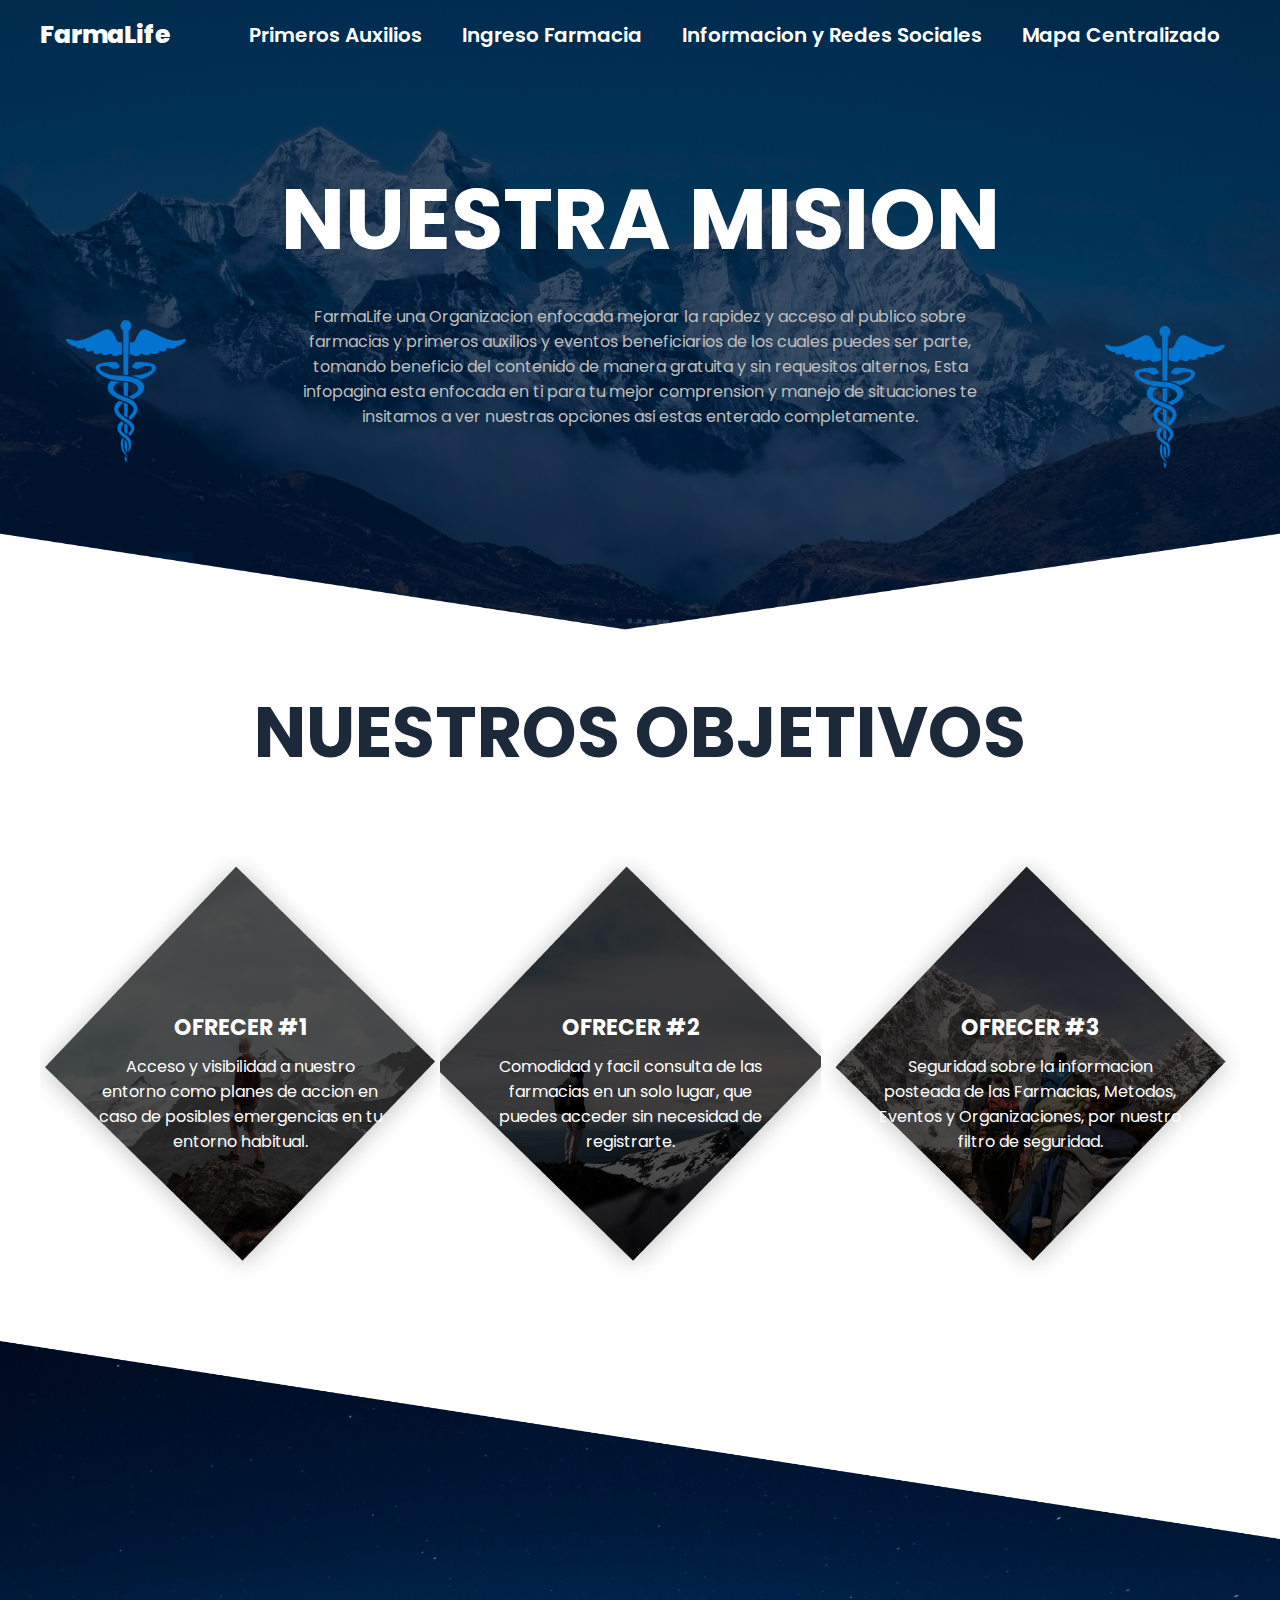
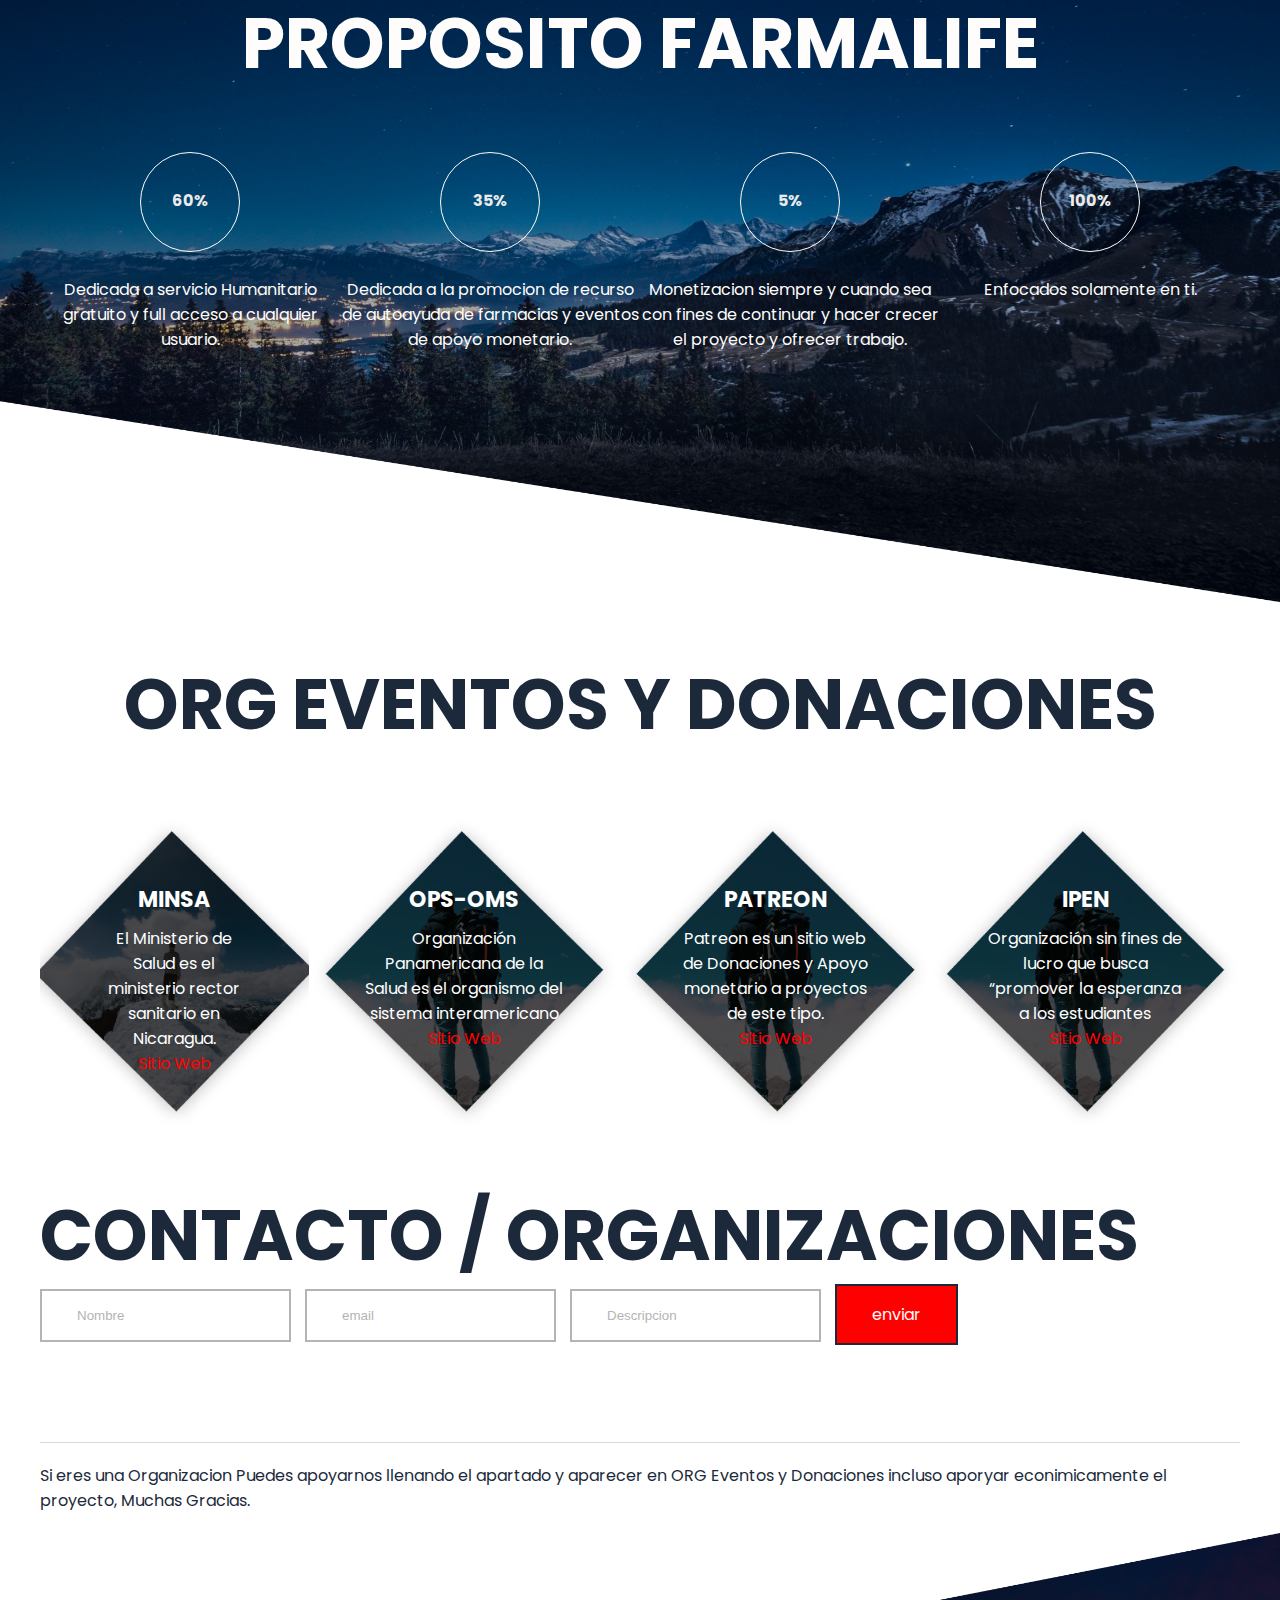
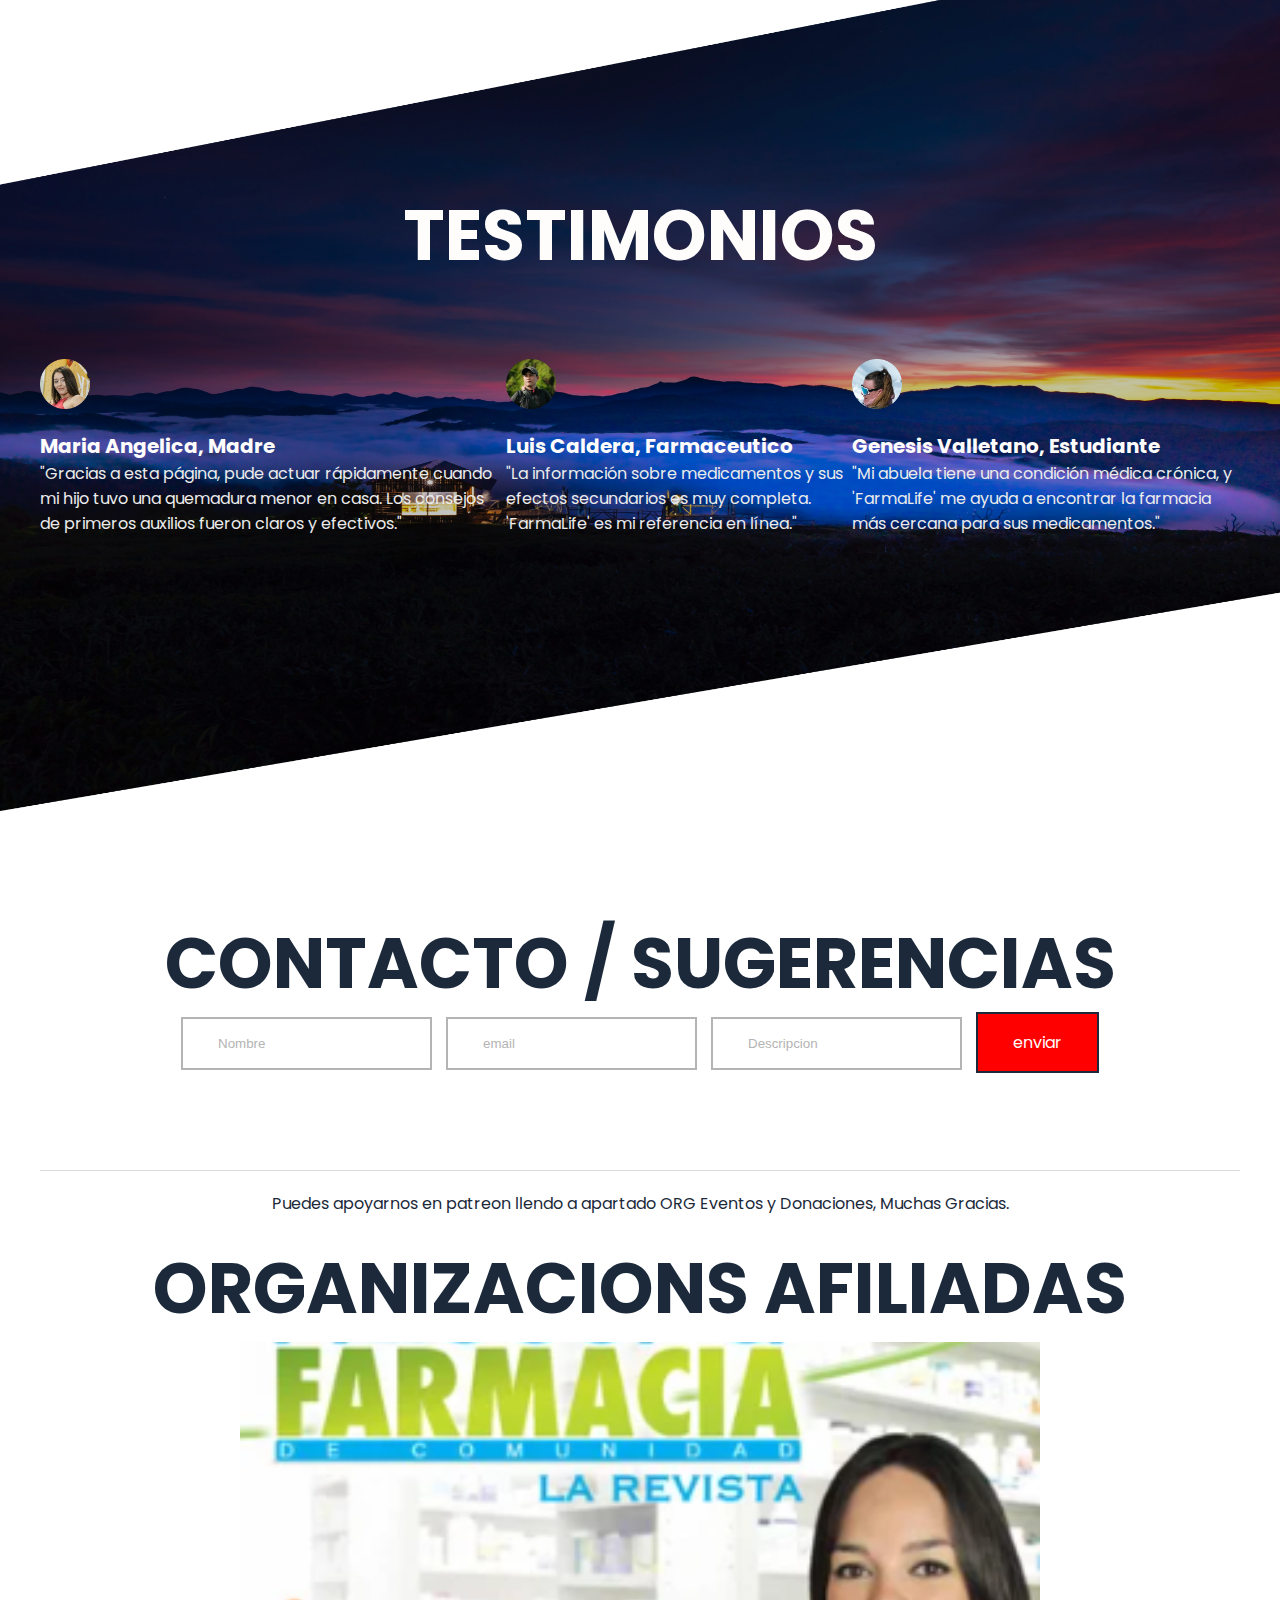
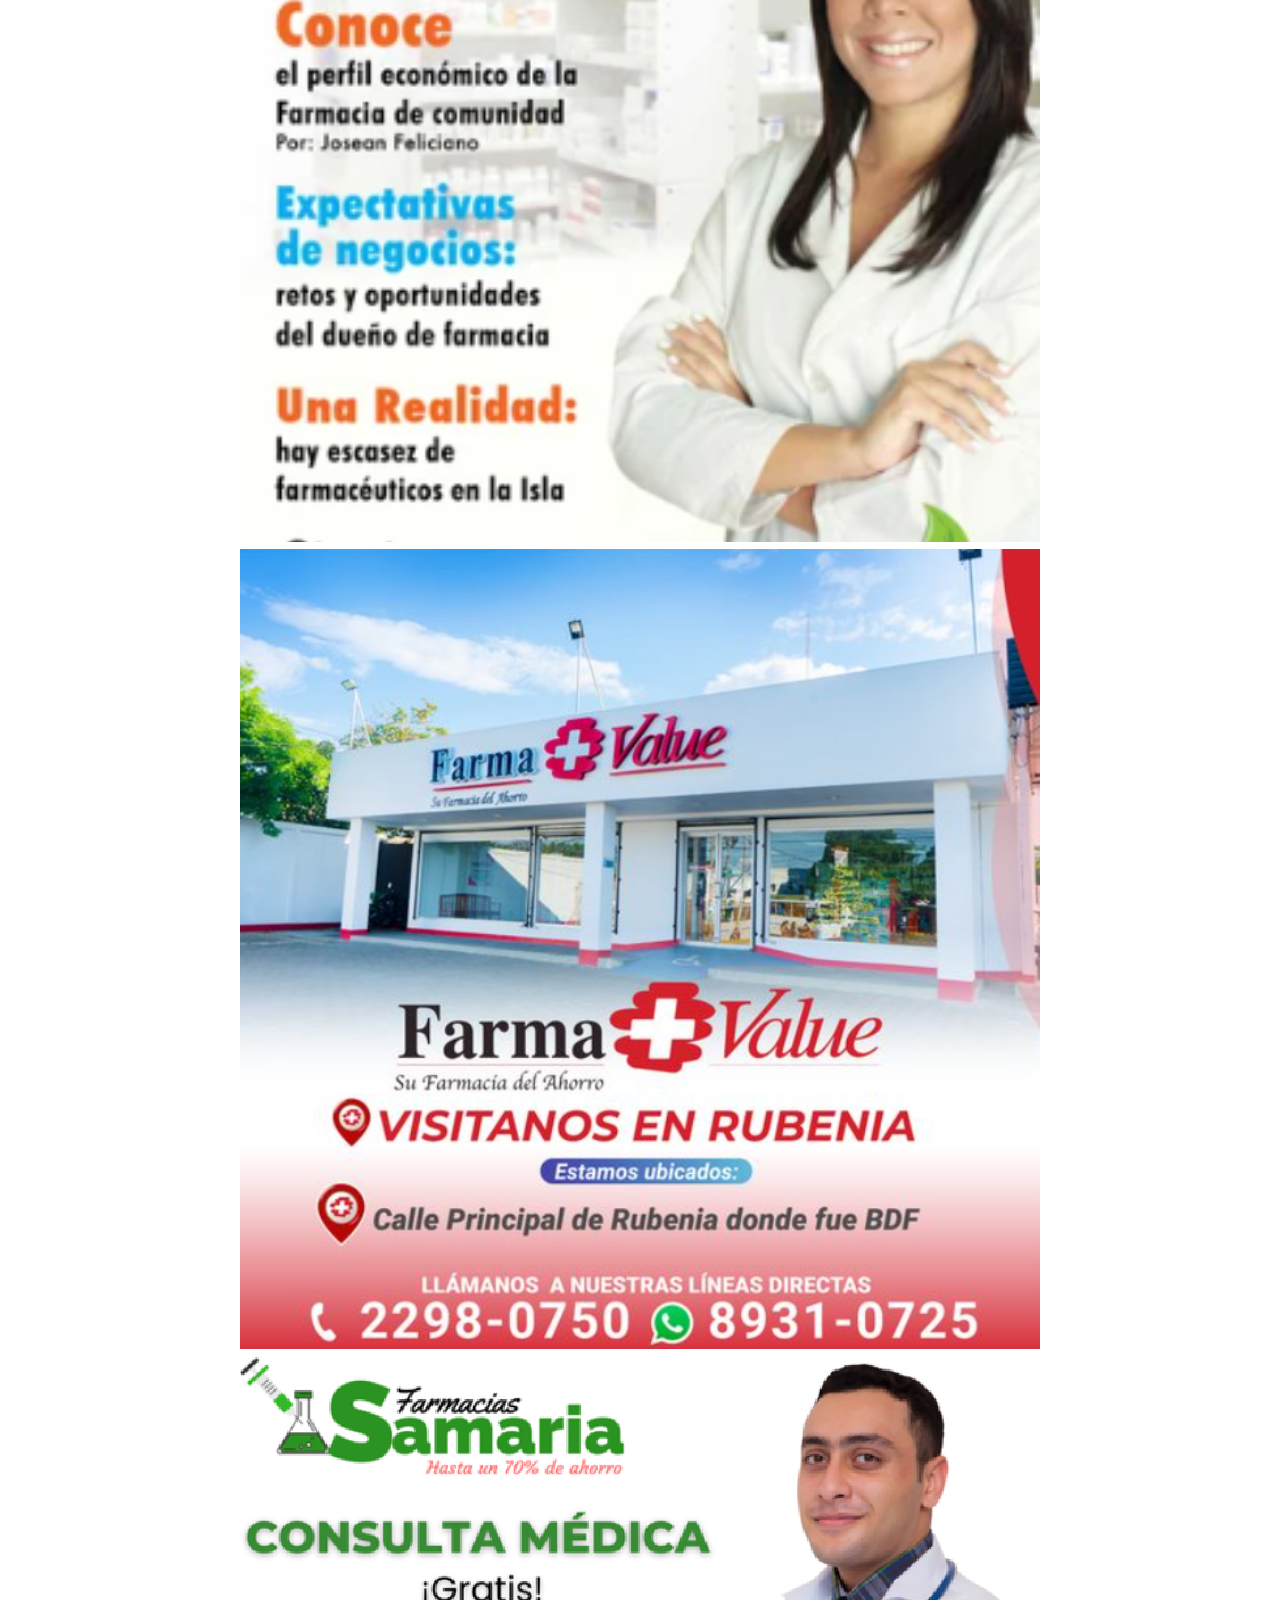
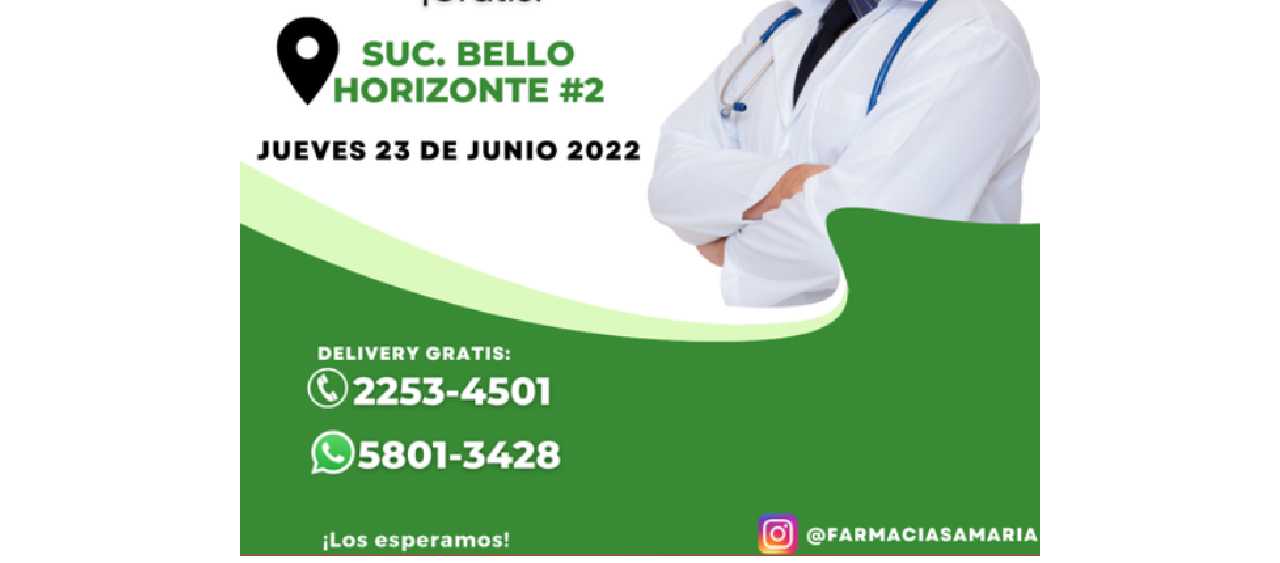
<file: index.html>
<!DOCTYPE html>
<html lang="en">
<head>
    <meta charset="UTF-8">
    <meta name="viewport" content="width=device-width, initial-scale=1.0">
    <title>FarmaLife</title>
    <link rel="shorcut icon" href="./images/logo farmacia.jpg" type="">
    <link rel="stylesheet" href="./style.css">
    
    
</head>
<body>


    <header class="header">

    <div class="menu container">
      <a href="#" class="logo">FarmaLife</a>
      <input type="checkbox" id="menu">
      <label for="menu">
        <img src="images/menu.png" class="menu-icon" alt="">
      </label>

      <nav class="navbar">

      <ul>
       <li><a href="./primeros auxilios.html">Primeros Auxilios</a></li>
       <li><a href="./ingreso a farmacia.html">Ingreso Farmacia</a></li>
       <li><a href="./informacion de contacto.html">Informacion y Redes Sociales</a></li>
       <li><a href="./mapaCentralizado.html">Mapa Centralizado</a></li>
      </ul>
      </nav>
     </div>


     <div class="header-content container">

        <div class="header-txt">
            <h1>Nuestra Mision</h1>
            <p>
                FarmaLife una Organizacion enfocada mejorar la rapidez y acceso al publico sobre farmacias y primeros auxilios
                y eventos beneficiarios de los cuales puedes ser parte, tomando beneficio del contenido de manera gratuita y sin requesitos alternos,
                Esta infopagina esta enfocada en ti para tu mejor comprension y manejo de situaciones te insitamos a ver nuestras opciones asi estas enterado completamente.
            </p>
            

        </div>
        
     </div>

    </header>




<section class="general container">

 <h2>Nuestros Objetivos</h2>

 <div class="general-content">


<div class="general-1 txt">
    <h3>Ofrecer #1</h3>
<p>
Acceso y visibilidad a nuestro entorno como planes de accion en caso de posibles emergencias en tu entorno habitual.
</p>
</div>

<div class="general-2 txt">
    <h3>Ofrecer #2</h3>
<p>
 Comodidad y facil consulta de las farmacias en un solo lugar, que puedes acceder sin necesidad de registrarte.
</p>
</div>

<div class="general-3 txt">
    <h3>Ofrecer #3</h3>
<p>
    Seguridad sobre la informacion posteada de las Farmacias, Metodos, Eventos y Organizaciones, por nuestro filtro de seguridad.
</p>
</div>


 </div>    
</section>





<section class="info-1">


    <div class="info-content container">

<h2>Proposito FarmaLife</h2>

  <div class="info-circle">





           <div class="circle-text">

                   <div class="circle-1">
                     <h3>60%</h3>
                  </div>
                  <p>
                    Dedicada a servicio Humanitario gratuito y full acceso a cualquier usuario.
                  </p>

           </div>

           <div class="circle-text">

            <div class="circle-1">
              <h3>35%</h3>
           </div>
           <p>
             Dedicada a la promocion de recurso de autoayuda de farmacias y eventos de apoyo monetario.
           </p>

      </div>

      <div class="circle-text">

        <div class="circle-1">
          <h3>5%</h3>
       </div>
       <p>
        Monetizacion siempre y cuando sea con fines de continuar y hacer crecer el proyecto y ofrecer trabajo.
       </p>

  </div>

  <div class="circle-text">

    <div class="circle-1">
      <h3>100%</h3>
   </div>
   <p>
     Enfocados solamente en ti.
   </p>

</div>
</div>

    </div>

</section>






<section class="general g2 container">

 <h2> ORG Eventos y Donaciones</h2>

 <div class="general-content">


<div class="general-5 txt">
    <h3>MINSA</h3>
<p>
    El Ministerio de Salud es el ministerio rector sanitario en Nicaragua.
</p>
<a href="https://www.minsa.gob.ni/" class="MINSA">Sitio Web</a>

</div>

<div class="general-6 txt">
    <h3>OPS-OMS</h3>
<p>
    Organización Panamericana de la Salud es el organismo del sistema interamericano
</p>
<a href="https://www.paho.org/es" class="OPS-OMS">Sitio Web</a>
</div>

<div class="general-7 txt">
    <h3>PATREON</h3>
<p>
    Patreon es un sitio web de Donaciones y Apoyo monetario a proyectos de este tipo.
</p>
<a href="https://www.patreon.com/" class="PATREON">Sitio Web</a>
</div>

<div class="general-8 txt">
    <h3>IPEN</h3>
<p>
    Organización sin fines de lucro que busca “promover la esperanza a los estudiantes
</p>
<a href="https://nicaraguainvestiga.com/oportunidades/121371-organizacion-ayuda-a-jovenes-a-aplicar-a-becas/
" class="IPEN">Sitio Web</a>
</div>

 </div>    
</section>








<footer class="footer2 container">

    <h2>Contacto / Organizaciones </h2>
    <form>
        <input class="campo" type="nombre" placeholder="Nombre">
        <input class="campo" type="email" placeholder="email">
        <input class="campo" type="text" placeholder="Descripcion">
        <a href="enviado.html" class="btn-2">enviar</a>
    </form>
    <div class="footer-txt">
    <p>
        Si eres una Organizacion Puedes apoyarnos llenando el apartado y aparecer en ORG Eventos y Donaciones incluso aporyar econimicamente el proyecto, Muchas Gracias.
    </p>
    </div>
    
    </footer>






<section class="info-2">

    <div class="info-content container">

          <h2> Testimonios</h2>

           <div class="testi">
             <div class="testi left">



                <div class="testi-txt">

                   <img src="images/t1.png" alt="">
                   <h3>Maria Angelica, Madre</h3>
                   <p>
                    "Gracias a esta página, pude actuar rápidamente cuando mi hijo tuvo una quemadura menor en casa. Los consejos de primeros auxilios fueron claros y efectivos."   
                   </p>

                </div>


                <div class="testi-txt">

                    <img src="images/t2.png" alt="">
                    <h3>Luis Caldera, Farmaceutico</h3>
                    <p>
                        "La información sobre medicamentos y sus efectos secundarios es muy completa. 'FarmaLife' es mi referencia en línea."
                    </p>
 
                 </div>
                 <div class="testi-txt">

                    <img src="images/t3.png" alt="">
                    <h3>Genesis Valletano, Estudiante</h3>
                    <p>
                        "Mi abuela tiene una condición médica crónica, y 'FarmaLife' me ayuda a encontrar la farmacia más cercana para sus medicamentos."                    
                    </p>
 
                 </div>
             </div>

             



        </div>

    </div>

</section>




<footer class="footer container">

<h2>Contacto / Sugerencias  </h2>
<form>
    <input class="campo" type="nombre" placeholder="Nombre">
    <input class="campo" type="email" placeholder="email">
    <input class="campo" type="text" placeholder="Descripcion">
   
    <a href="enviado.html" class="btn-2">enviar</a>

   
</form>
<div class="footer-txt">
<p>
    Puedes apoyarnos en patreon llendo a apartado ORG Eventos y Donaciones, Muchas Gracias.
</p>
</div>

</footer>


<div class="Publi">
<center><h2>Organizacions Afiliadas</h2>
<img src="images/P2.png" alt="">


</div>

<center><div>
 <img src="images/P3.png" alt="">   
</div>

<center><div>
    <img src="images/P4.png" alt="">   
   </div>

</body>
</html>
</file>
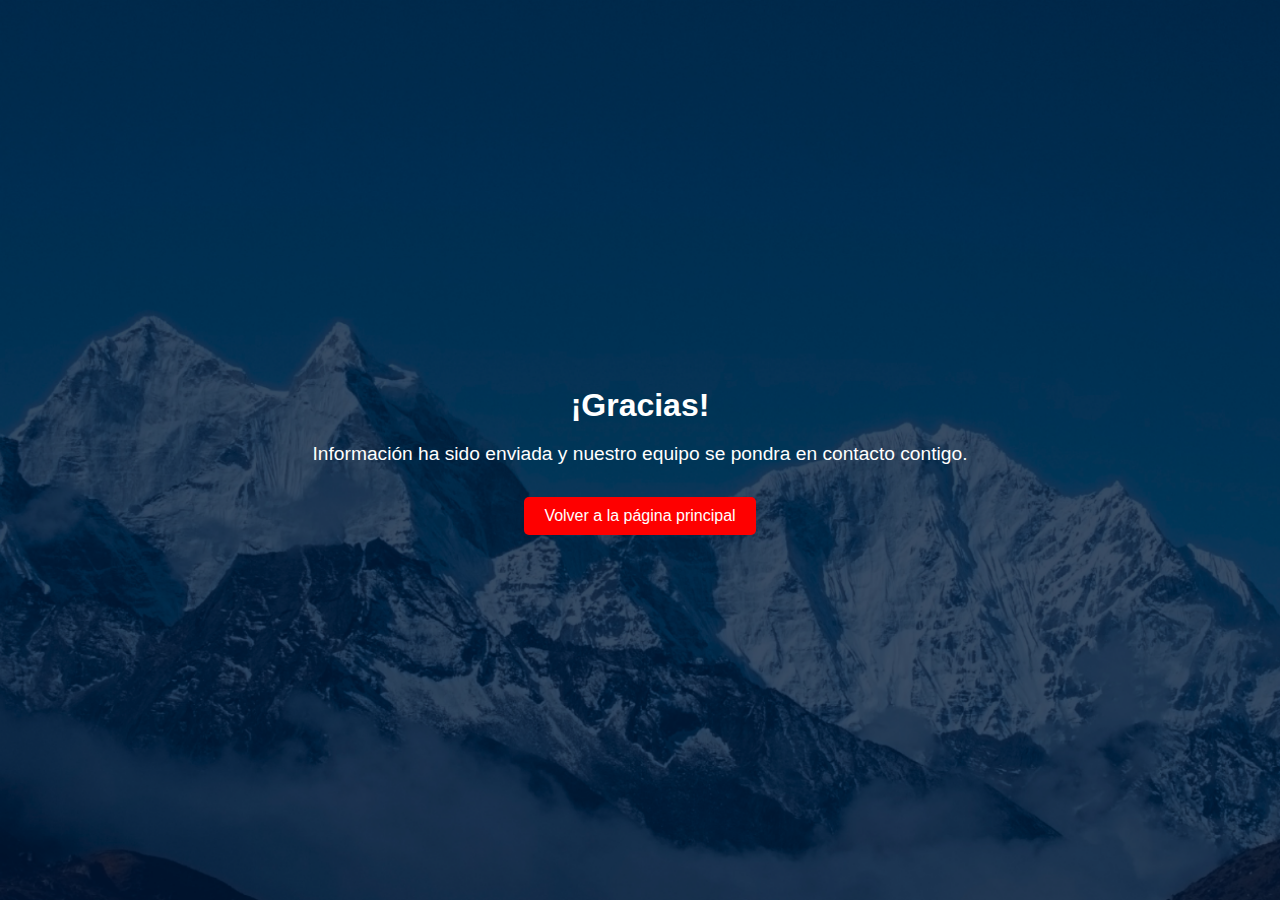
<file: enviado.html>
<!DOCTYPE html>
<html lang="es">
<head>
    <meta charset="UTF-8">
    <meta name="viewport" content="width=device-width, initial-scale=1.0">
    <title>Gracias por tu información</title>
    <link rel="stylesheet" href="styles2.css">
</head>
<body>
    <div class="container">
        <h1>¡Gracias!</h1>
        <p>Información ha sido enviada y nuestro equipo se pondra en contacto contigo.</p>
        
        <a href="index.html" class="back-button">Volver a la página principal</a>
        
    </div>
</body>
</html>
</file>
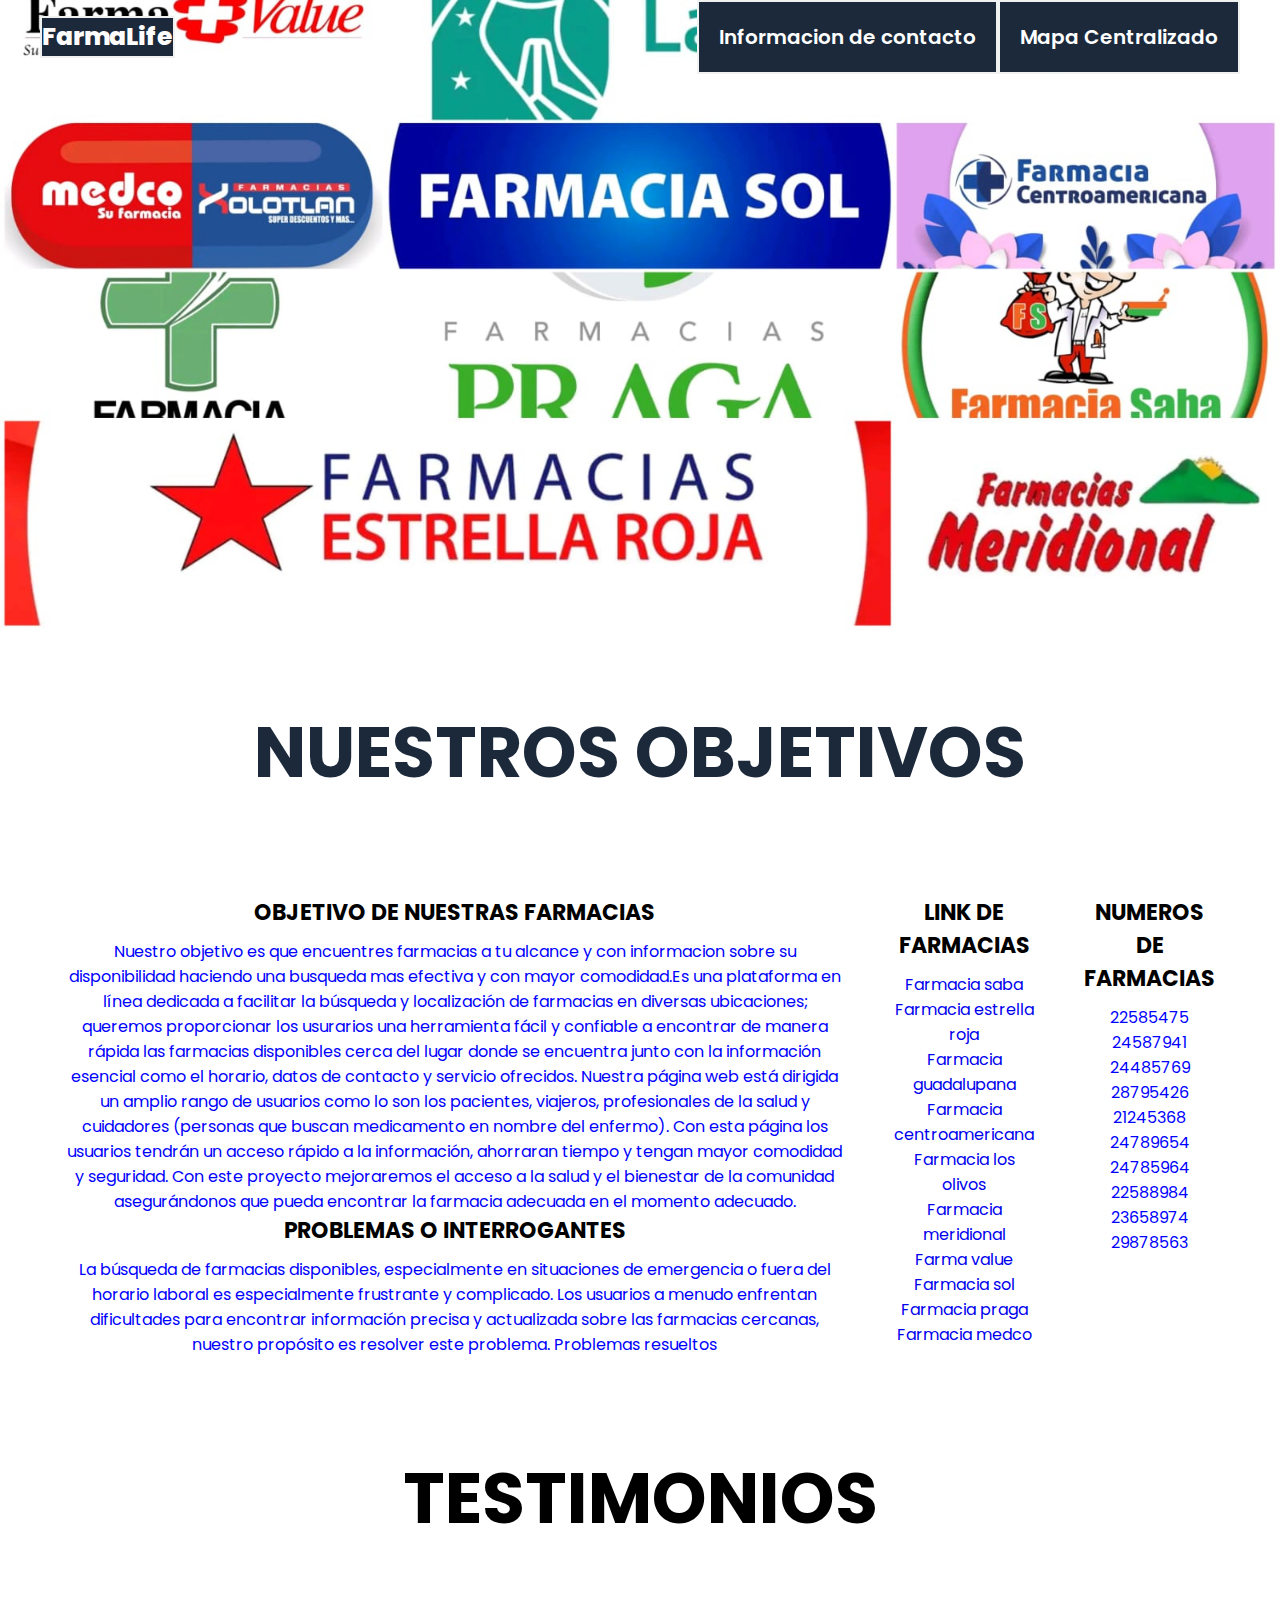
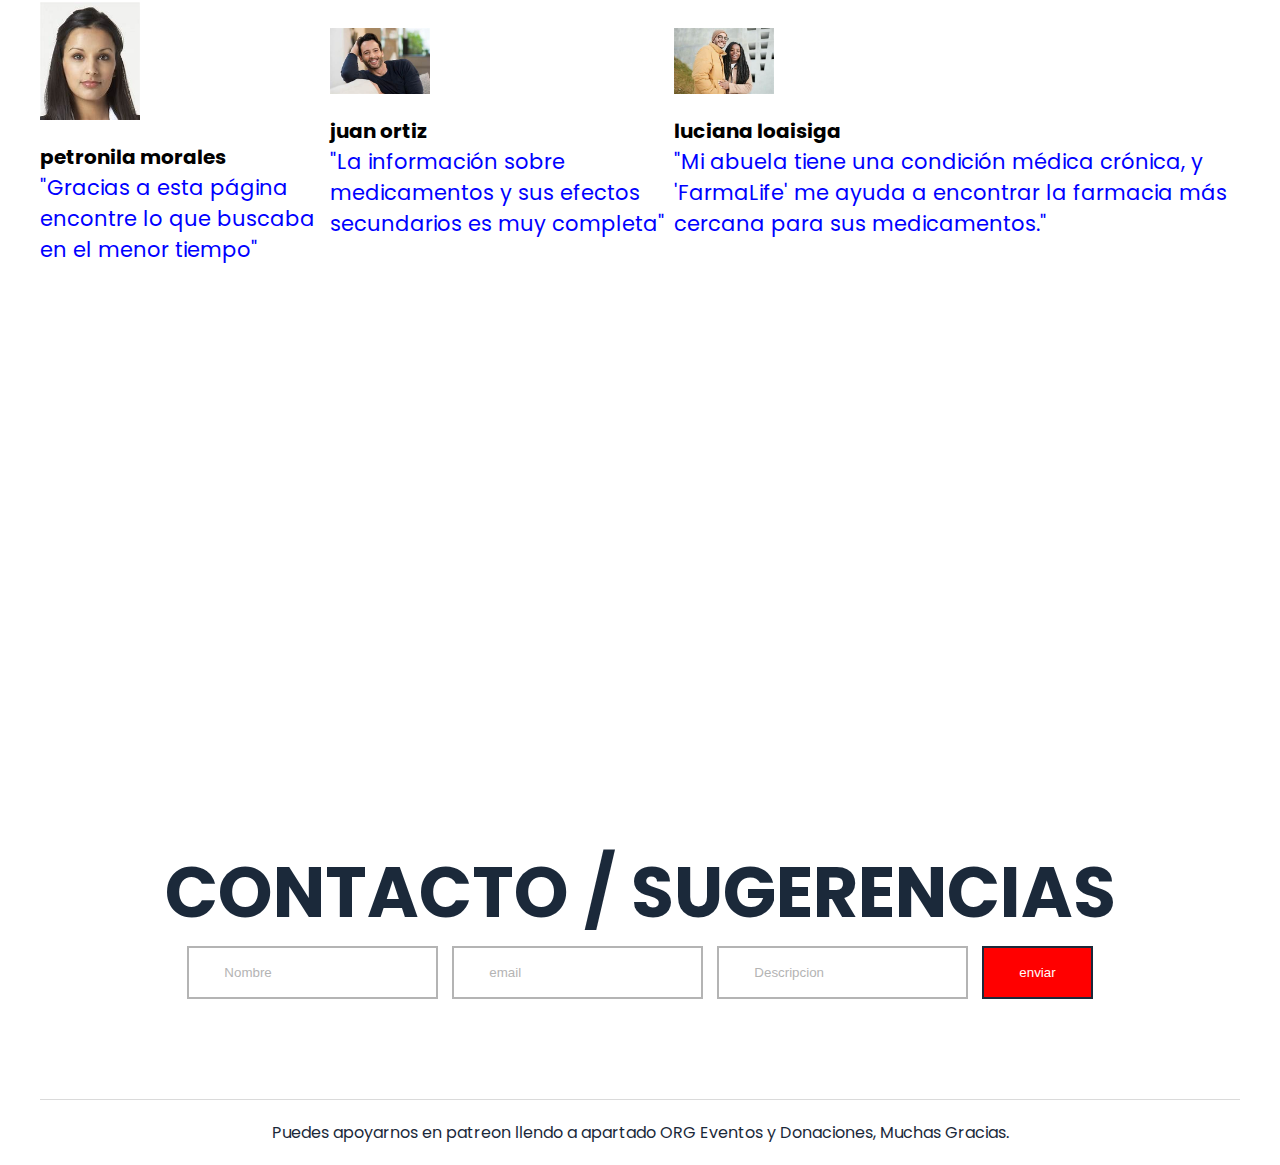
<file: ingreso a farmacia.html>
<!DOCTYPE html>
<html lang="en">
<head>
    <meta charset="UTF-8">
    <meta name="viewport" content="width=device-width, initial-scale=1.0">
    <title>FarmaLife</title>
    <link rel="shorcut icon" href="./images/logo farmacia.jpg" type="">
    <link rel="stylesheet" href="./estiloingresos.css">
    
    
</head>
<body>


    <header class="header">

    <div class="menu container">
      <a href="index.html" class="logo">FarmaLife</a>
      <input type="checkbox" id="menu">
      <label for="menu">
        <img src="images/menu.png" class="menu-icon" alt="">
      </label>

      <nav class="navbar">

      <ul>
       <li><a href="./informacion de contacto.html">Informacion de contacto</a></li>
       <li><a href="./mapaCentralizado.html">Mapa Centralizado</a></li>
      </ul>
      </nav>
     </div>
    </header>

<section class="general container">

 <h2>Nuestros Objetivos</h2>

 <div class="general-content">


<div class="general-1 txt">
    <h3>Objetivo de nuestras farmacias</h3>
<p>
    Nuestro objetivo es que encuentres farmacias a tu alcance y con informacion sobre su disponibilidad haciendo una busqueda mas efectiva y con mayor comodidad.Es una plataforma en línea dedicada a facilitar la búsqueda y localización de 
    farmacias en diversas ubicaciones; queremos proporcionar los usurarios una 
    herramienta fácil y confiable a encontrar de manera rápida las farmacias 
    disponibles cerca del lugar donde se encuentra junto con la información esencial 
    como el horario, datos de contacto y servicio ofrecidos. 
    Nuestra página web está dirigida  un amplio rango de usuarios como lo son los 
    pacientes, viajeros, profesionales de la salud y cuidadores (personas que buscan 
    medicamento en nombre del enfermo). 
    Con esta  página los usuarios tendrán un acceso rápido a la información, 
ahorraran tiempo y tengan mayor comodidad y seguridad. 
Con este proyecto mejoraremos el acceso a la salud y el bienestar de la 
comunidad asegurándonos que pueda encontrar la farmacia adecuada en el 
momento adecuado. 
</p>
<h3>Problemas o Interrogantes</h3>
<p>  
La búsqueda de farmacias disponibles, especialmente en situaciones de 
emergencia o fuera del horario laboral es especialmente frustrante y 
complicado. Los usuarios  a menudo enfrentan dificultades para encontrar 
información precisa y actualizada sobre las farmacias cercanas, nuestro 
propósito es resolver este problema. 
Problemas resueltos 
</p>
</div>

<div class="general-2 txt">
    <h3>link de farmacias</h3>
    <p> <a href="https://www.facebook.com/FarmaciaSabaNicaragua"> Farmacia saba</a></p>
    <p><a href="https://www.facebook.com/Estrellarojanic"> Farmacia estrella roja</a></p>
    <p><a href="https://www.facebook.com/profile.php?id=100092203967113"> Farmacia guadalupana</a></p>
    <p><a href="https://www.facebook.com/profile.php?id=100085427772221"> Farmacia centroamericana</a></p>
    <p><a href="https://www.facebook.com/profile.php?id=100068769154127"> Farmacia los olivos</a></p>
    <p><a href="https://www.facebook.com/profile.php?id=100067980078899"> Farmacia meridional</a></p>
    <p><a href="https://www.facebook.com/farmavalueNic"> Farma value</a></p>
    <p><a href="https://www.facebook.com/profile.php?id=100063590821629"> Farmacia sol</a></p>
    <p><a href="https://www.facebook.com/farmaciaspraga"> Farmacia praga</a></p>
    <p><a href="https://www.facebook.com/farmaciasmedcoxolotlan"> Farmacia medco</a></p>
</div>

<div class="general-3 txt">
    <h3>numeros de farmacias</h3>
    <p>22585475</p>
    <p>24587941</p>
    <p>24485769</p>
    <p>28795426</p>
    <p>21245368</p>
    <p>24789654</p>
    <p>24785964</p>
    <p>22588984</p>
    <p>23658974</p>
    <p>29878563</p>
</div>


 </div>    
</section>

<section class="info-2">

    <div class="info-content container">

          <h2> Testimonios</h2>

           <div class="testi">
             <div class="testi left">

                <div class="testi-txt">

                   <img src="images/persona1.jpg" alt="">
                   <h3>petronila morales</h3>
                   <p>
                    "Gracias a esta página encontre lo que buscaba en el menor tiempo"
                </p>

                </div>


                <div class="testi-txt">

                    <img src="images/persona22.jpg">
                    <h3>juan ortiz</h3>
                    <p>
                        "La información sobre medicamentos y sus efectos secundarios es muy completa"
                    </p>
 
                 </div>
                 <div class="testi-txt">

                    <img src="./images/persona2.jpg" alt="">
                    <h3>luciana loaisiga</h3>
                    <p>
                        "Mi abuela tiene una condición médica crónica, y 'FarmaLife' me ayuda a encontrar la farmacia más cercana para sus medicamentos."                    
                    </p>
 
                 </div>
             </div>

             



        </div>

    </div>

</section>

<footer class="footer container">

<h2>Contacto / Sugerencias  </h2>
<form>
    <input class="campo" type="nombre" placeholder="Nombre">
    <input class="campo" type="email" placeholder="email">
    <input class="campo" type="text" placeholder="Descripcion">
    <input type="submit"  class="btn-2" value="enviar">
</form>
<div class="footer-txt">
<p>
    Puedes apoyarnos en patreon llendo a apartado ORG Eventos y Donaciones, Muchas Gracias.
</p>
</div>

</footer>

</body>
</html>
</file>
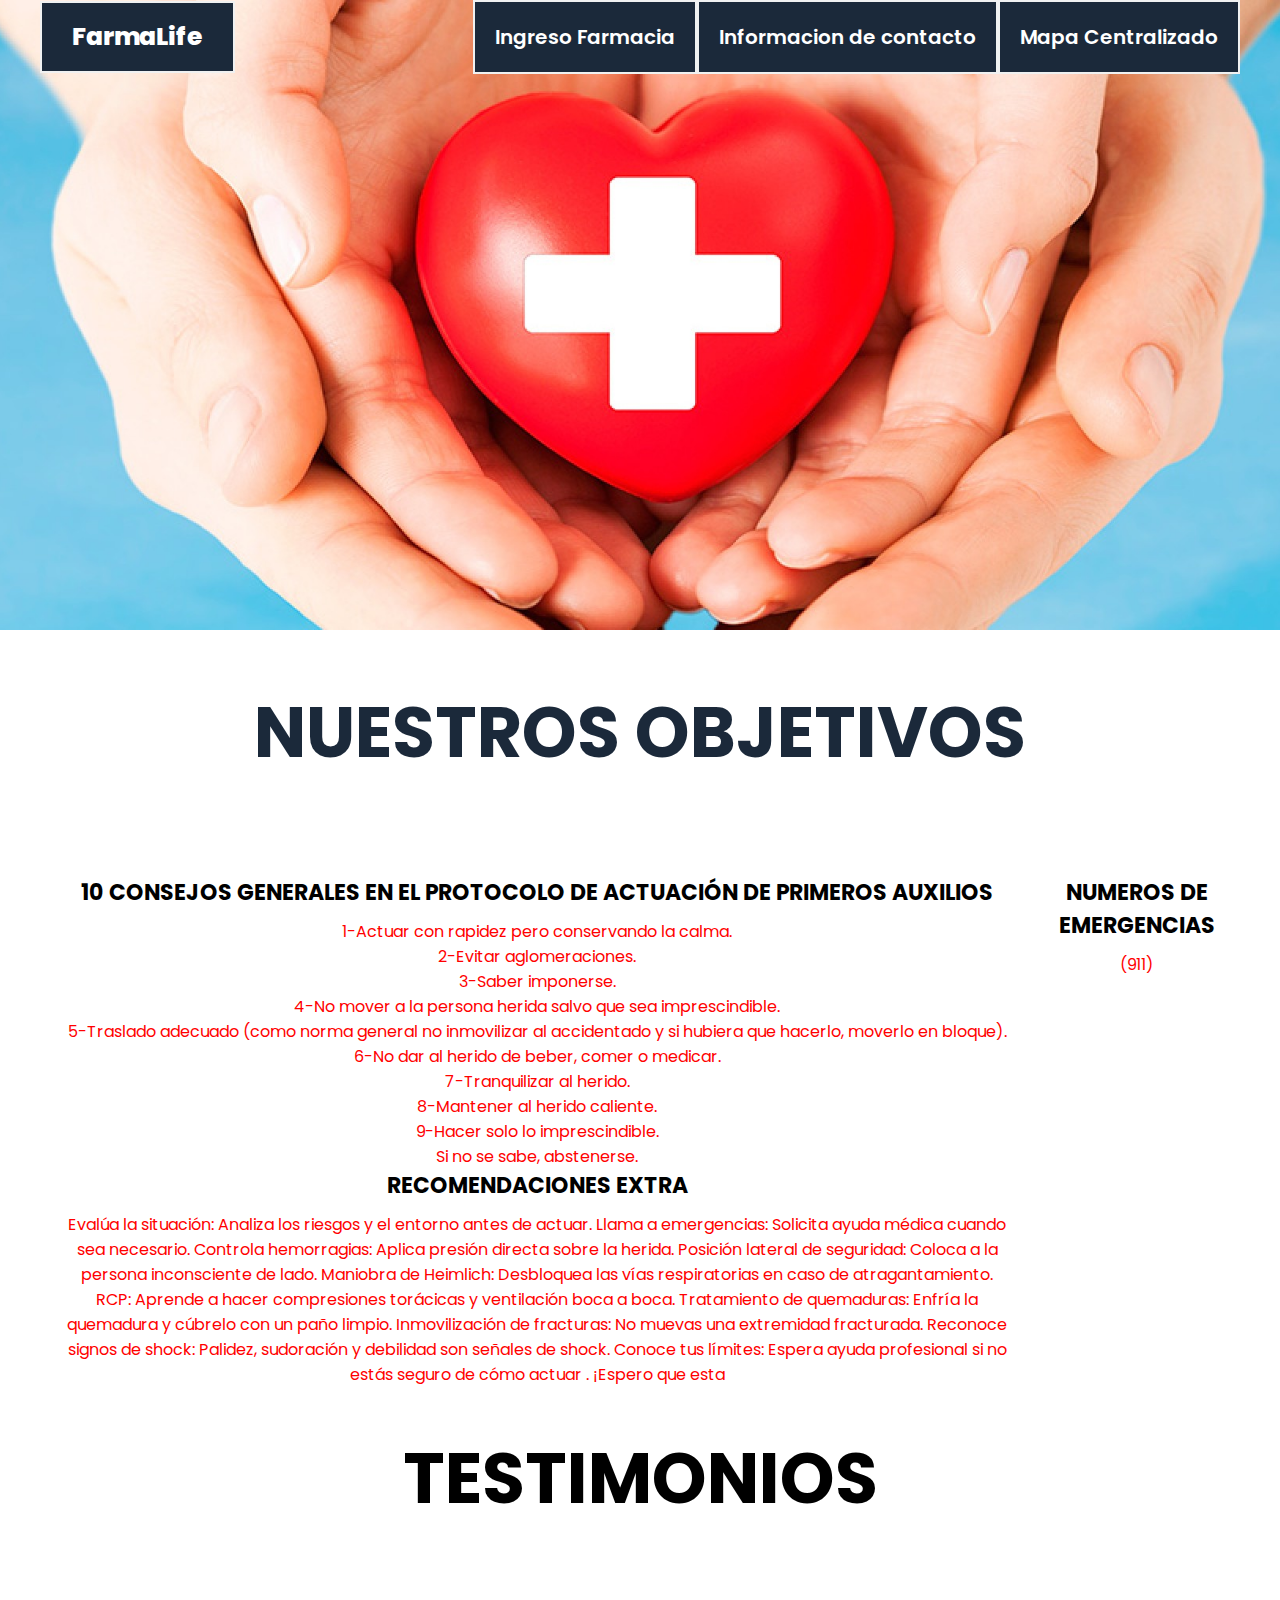
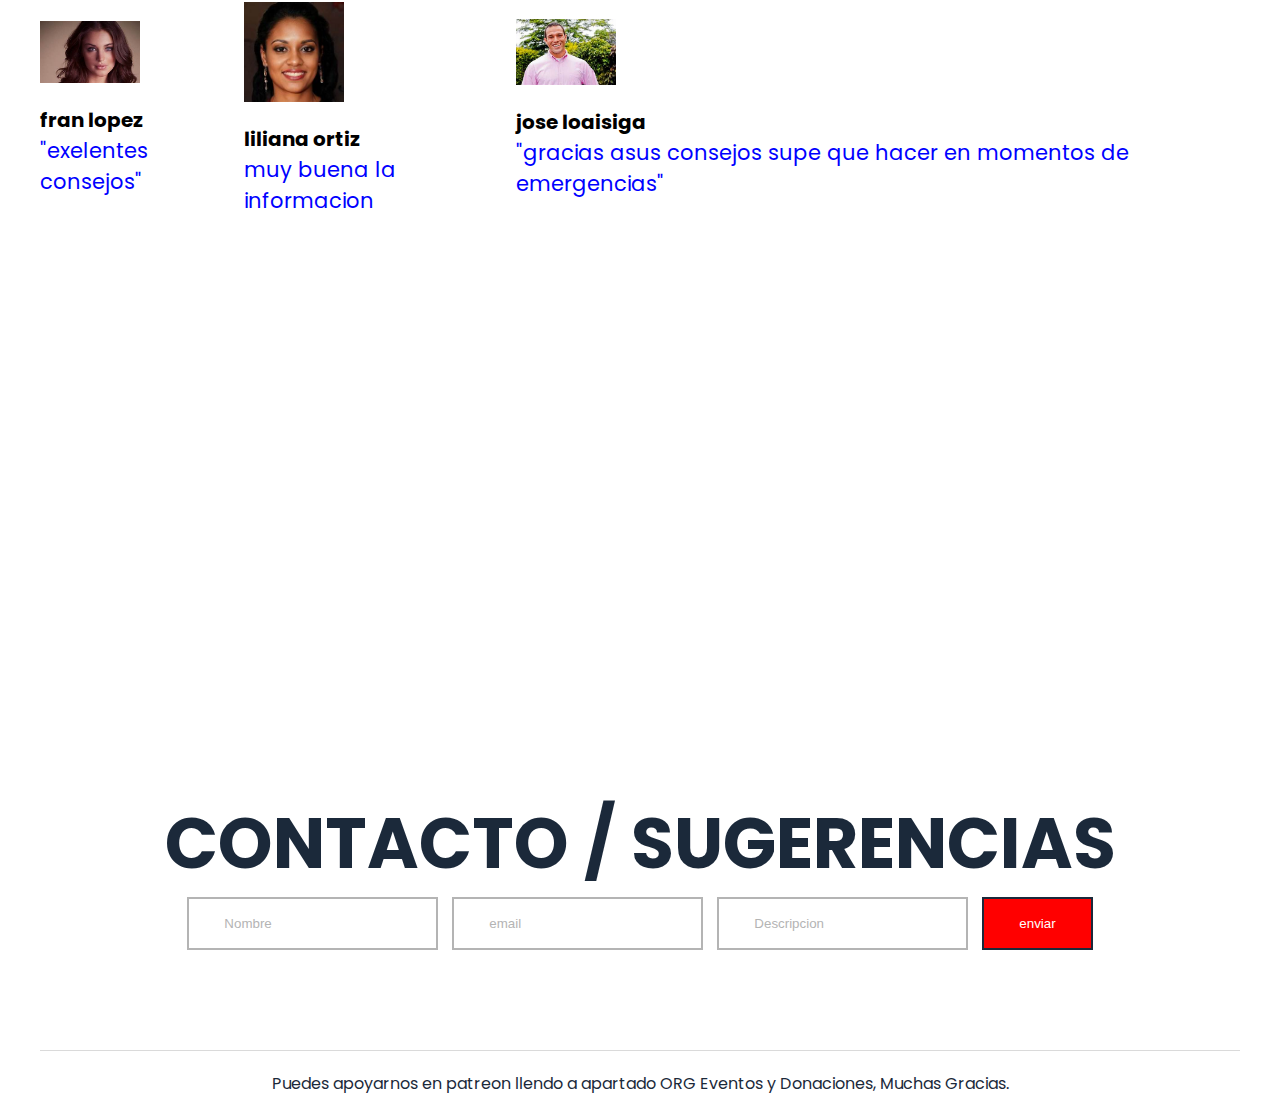
<file: primeros auxilios.html>
<!DOCTYPE html>
<html lang="en">
<head>
    <meta charset="UTF-8">
    <meta name="viewport" content="width=device-width, initial-scale=1.0">
    <title>FarmaLife</title>
    <link rel="shorcut icon" href="./images/logo farmacia.jpg" type="">
    <link rel="stylesheet" href="./estilo.css">
    
    
</head>
<body>


    <header class="header">

    <div class="menu container">
      <a href="index.html" class="logo">FarmaLife</a>
      <input type="checkbox" id="menu">
      <label for="menu">
        <img src="images/menu.png" class="menu-icon" alt="">
      </label>

      <nav class="navbar">

      <ul>
       <li><a href="./ingreso a farmacia.html">Ingreso Farmacia</a></li>
       <li><a href="#">Informacion de contacto</a></li>
       <li><a href="#">Mapa Centralizado</a></li>
      </ul>
      </nav>
     </div>
    </header>

    <section class="general container">
    
     <h2>Nuestros Objetivos</h2>
    
     <div class="general-content">
    
    
    <div class="general-1 txt">
        <h3>10 consejos generales en el protocolo de actuación de primeros auxilios
        </h3>

        <p>1-Actuar con rapidez pero conservando la calma.
        </p>
    <p>
      2-Evitar aglomeraciones.
    </p>
    
    <p>3-Saber imponerse.
    </p>

    <p>4-No mover a la persona herida salvo que sea imprescindible.
    </p>

    <p>5-Traslado adecuado (como norma general no inmovilizar al accidentado y si hubiera que hacerlo, moverlo en bloque).
    </p>

    <p>6-No dar al herido de beber, comer o medicar.
    </p>

    <p>7-Tranquilizar al herido.
    </p>

    <p>8-Mantener al herido caliente.
    </p>

    <p>9-Hacer solo lo imprescindible.
    </p>

    <p>Si no se sabe, abstenerse.
    </p>
<h3>Recomendaciones Extra</h3>
<p>
    Evalúa la situación: Analiza los riesgos y el entorno antes de actuar.
Llama a emergencias: Solicita ayuda médica cuando sea necesario.
Controla hemorragias: Aplica presión directa sobre la herida.
Posición lateral de seguridad: Coloca a la persona inconsciente de lado.
Maniobra de Heimlich: Desbloquea las vías respiratorias en caso de atragantamiento.
RCP: Aprende a hacer compresiones torácicas y ventilación boca a boca.
Tratamiento de quemaduras: Enfría la quemadura y cúbrelo con un paño limpio.
Inmovilización de fracturas: No muevas una extremidad fracturada.
Reconoce signos de shock: Palidez, sudoración y debilidad son señales de shock.
Conoce tus límites: Espera ayuda profesional si no estás seguro de cómo actuar . ¡Espero que esta
</p>
    </div>
    



    <div class="general-2 txt">
        <h3>numeros de emergencias</h3>
        <p>(911)</p>
    </div>
    

    </div>
    
    
     </div>    
    </section>
    
    <section class="info-2">
    
        <div class="info-content container">
    
              <h2> Testimonios</h2>
    
               <div class="testi">
                 <div class="testi left">
    
                    <div class="testi-txt">
    
                       <img src="images/mama.jpg" alt="">
                       <h3>fran lopez</h3>
                       <p>
                        "exelentes consejos"
                    </p>
    
                    </div>
    
    
                    <div class="testi-txt">
    
                        <img src="./images/mariana.jpg">
                        <h3>liliana ortiz</h3>
                        <p>muy buena la informacion</p>
     
                     </div>
                     <div class="testi-txt">
    
                        <img src="./images/papa.jpg" alt="">
                        <h3>jose loaisiga</h3>
                        <p>
                            "gracias asus consejos supe que hacer en momentos de emergencias"          
                        </p>
     
                     </div>
                 </div>
    
                 
    
    
    
            </div>
    
        </div>
    
    </section>
    
    <footer class="footer container">
    
    <h2>Contacto / Sugerencias  </h2>
    <form>
        <input class="campo" type="nombre" placeholder="Nombre">
        <input class="campo" type="email" placeholder="email">
        <input class="campo" type="text" placeholder="Descripcion">
        <input type="submit"  class="btn-2" value="enviar">
    </form>
    <div class="footer-txt">
    <p>
        Puedes apoyarnos en patreon llendo a apartado ORG Eventos y Donaciones, Muchas Gracias.
    </p>
    </div>
    
    </footer>
    </body>
    </html>
</file>
<file: style.css>
@import url('https://fonts.googleapis.com/css2?family=Poppins:wght@400;500;600;700;800&display=swap');


*{
    margin: 0;
    padding: 0;
    box-sizing: border-box;
    text-decoration: none;
    list-style: none;
}


body{
    font-family: 'Poppins', sans-serif;
}

.container {
    max-width: 1200px;
    margin: 0 auto;
    


}


.header{
    background-image: url(images/bg.png);
    background-position: center bottom ;
    background-repeat: no-repeat;
    background-size: cover;
    min-height: 70vh;
    display: flex;
    align-items: center;

}

.menu {

    position: absolute;
    top: 0%;
    left: 0%;
    right: 0%;
    display: flex;
    align-items: center;
    justify-content: space-between;
    z-index: 1000;
}

.logo{

    color: #ffffff;
    font-size:25px ;
    font-weight: 800 ; 
}

.menu .navbar ul li {

    position: relative;
    float: left;
}

.menu .navbar ul li a{
font-size: 20px;
padding: 20px;
color: #ffffff;
display: block;
font-weight: 600;

}

.menu .navbar ul li a:hover{
    text-decoration: underline;

}

#menu {
    display: none;

}

.menu-icono {
    width: 25px;

}

.menu label {

    cursor: pointer;
    display: none;
}

.header-txt {
    text-align: center;
}

.header-txt h1 {
    font-size: 85px;
    color: #ffffff;
    text-transform: uppercase;
    margin-bottom: 20px;

}

.header-txt p {
    color: #BEBEBE;
 font-size: 16px;
 padding: 0 250px;
 margin-bottom: 45px;
 
}

.btn-1 {
    display: inline-block;
    padding: 12px 45px;
    border: 1px solid #f0e7e3;
    color: #fffdfc;
    font-size: 16px;
    text-transform: uppercase;
    font-weight: 600;
    
}

.btn-1:hover {
    color: #1b293a;

}


.general {
    padding: 50px 0;
    text-align: center;

}

.general-content {
    display: flex;
    justify-content: space-between;
    margin-top: 55px;

}

.general-1 {
    background-image: url(images/r1.png);
    background-position: center center;
    background-repeat: no-repeat;
    background-size: cover;
    height: 450px;
    padding: 170px 55px;

}

.general-2 {
    background-image: url(images/r2.png);
    background-position: center center;
    background-repeat: no-repeat;
    background-size: cover;
    height: 450px;
    padding: 170px 55px;

}

.general-3 {
    background-image: url(images/r3.png);
    background-position: center center;
    background-repeat: no-repeat;
    background-size: cover;
    height: 450px;
    padding: 170px 55px;

}

.general-5 {
    background-image: url(images/r5.png);
    background-position: center center;
    background-repeat: no-repeat;
    background-size: cover;
    height: 320px;
    padding: 70px 55px;

}

.general-5 a{
    color: #ff0000;
}

.general-6 {
    background-image: url(images/r6.png);
    background-position: center center;
    background-repeat: no-repeat;
    background-size: cover;
    height: 320px;
    padding: 70px 55px;

}
.general-6 a{
    color: #ff0000;
}

.general-7 {
    background-image: url(images/r6.png);
    background-position: center center;
    background-repeat: no-repeat;
    background-size: cover;
    height: 320px;
    padding: 70px 55px;

}
.general-7 a{
    color: #ff0000;
}

.general-8 {
    background-image: url(images/r6.png);
    background-position: center center;
    background-repeat: no-repeat;
    background-size: cover;
    height: 320px;
    padding: 70px 55px;

}
.general-8 a{
    color: #ff0000;
}

h2 {
    font-size: 70px;
    text-transform: uppercase;
    color: #1b293a;

}

.txt h3 {
    font-size: 22px;
    color: rgb(255, 255, 255); 
    text-transform: uppercase;
    margin-bottom: 10px; 

}

.txt p {
    color: rgb(255, 255, 255);
    font-size: 16px;

}

.info-1 {

    padding: 250px 0;
    background-image: url(images/bg2.png);
    background-position: center center;
    background-repeat: no-repeat;
    background-size: 100% 100%;

}

.info-content {
    text-align: center;

}

.info-content h2, span {
    color: #fffdfc;

}

.info-circle {

    display: flex;
    justify-content: space-between;
   margin-top: 55px;
}

.circle-text {

    width: 25%;
    display: flex;
    flex-direction: column;
    align-items: center;
    text-align: center;
    margin-top: 0 10px;

}

.circle-1 {

    height: 100px ;
    width: 100px;
    border: 1px solid #fffdfc ;
    border-radius: 50%;
    padding-top: 35px;
}

.circle-1 h3 {

    color: #EBEBEB;
    font-size: 16px;

}

.circle-text p {
    color: #fffdfc;
    margin-top: 25px;
}


.info-2 {
    padding: 250px 0;
    background-image: url(images/bg3.png);
    background-position: center center;
    background-repeat: no-repeat;
    background-size: 100% 100%;

}

.testi {
    display: flex;
    align-items: center;
    text-align: left;
    margin-top: 35px;


}

.testi-left{

    width: 50%;
    padding-right: 25px;
   
    justify-content: space-between;
    
}





.testi-txt {
    margin-bottom: 25px;

}

.testi-txt img{
    width: 50px;
    margin-bottom: 15px;
}


.testi-txt h3 {
    font-size: 20px;
    color: #fffdfc;

}

.testi-txt p {
    color: #EBEBEB;
    font-size: 16px;

}

.footer {
    padding: 100px 0 0 0;
    text-align: center;


}

.form {
margin-top: 35px;

}

.campo {
margin-right: 10px;
padding:  17px 35px;
border: 2px solid #b4b4b4;

outline: none;
color: #1b293a;

}

.campo::placeholder {
color: #b4b4b4;
}

.btn-2 {
padding: 17px 35px;
border: 2px solid #1b293a;
color: #fffdfc;
background-color: #ff0000 ;
}

.footer-txt {
margin-top: 100px;
border-top: 1px solid #B4B4B47E ;
padding: 20px 0;

}

.footer-txt p {
color: #1b293a;
font-size: 16px;


}

@media(max-width:991px) {
.menu{
padding: 30px;
}
.menu label {
display: initial;
}

.menu .navbar {
position: absolute;
top: 100%;
left: 0;
right: 0;
background-color: #1b293a;
display: none;

}

.menu .navbar ul li {
width: 100%;



}


#menu:checked ~ .navbar {
display: initial;


}


.header{

min-height: 0vh;

}


.header-content{
padding: 100px 30px;

}


.header-txt h1{
font-size: 50px;


}

.header-txt p{
padding: 0;


}



.general{
padding: 30px 30px 0 30px;

}

.general-content {
flex-direction: column;
align-items: center;
margin-top: 20px;

}

.general-1,
.general-2,
.general-3,
.general-5,
.general-6,
.general-7,
.general-8{
 height: 350px;
 padding: 100px;
 margin: 10px;

}

.info-1 {
padding: 200px 30px;
background-size: cover;
margin-top: -110px;


}

.info-circle{
flex-direction: column;
align-items: center;


}

.circle-text {
width: 100%;
margin-bottom: 25px;
}

.g2 {
margin-top: -120PX;


}

.info-2 {

padding: 280PX  30PX;
background-size: cover;
margin-top: -180px;


}

.testi{
flex-direction: column;


}
.testi-left{
width: 100%;
padding-right: 0;

}

h2{
font-size: 40px;

}

.footer {
padding: 0;
margin-top: -90px;

}

form {
display: flex;
flex-direction: column;
padding: 0 50px;

}

.campo {
margin: 0 0 10px 0;


}

.footer-txt {
margin-top: 30px;



}




}
</file>
<file: styles2.css>
body {
    margin: 0;
    padding: 0;
    font-family: Arial, sans-serif;
    background: linear-gradient(to bottom, #0a192f, #061c2e);
    color: #ffffff;
    background-image: url(images/envi.png);
    display: flex;
    justify-content: center;
    align-items: center;
    height: 100vh;
    background-repeat: no-repeat;
    background-size: cover;

}

.container {
    text-align: center;
}

h1 {
    font-size: 2rem;
    margin-bottom: 1rem;
}

p {
    font-size: 1.2rem;
    margin-bottom: 2rem;
}

.back-button {
    display: inline-block;
    padding: 10px 20px;
    background-color: #fe0000;
    color: #ffffff;
    text-decoration: none;
    border-radius: 5px;
    transition: background-color 0.3s ease;
}

.back-button:hover {
    background-color: #00bfa6;
}
</file>
<file: estiloingresos.css>
@import url('https://fonts.googleapis.com/css2?family=Poppins:wght@400;500;600;700;800&display=swap');


*{
    margin: 0;
    padding: 0;
    box-sizing: border-box;
    text-decoration: none;
    list-style: none;
}


body{
    font-family: 'Poppins', sans-serif;
}

.container {
    max-width: 1200px;
    margin: 0 auto;
    


}


.header{
    background-image:url(./images/paginafarmacias.jpg);
    background-position: center bottom ;
    background-repeat: no-repeat;
    background-size: cover;
    min-height: 70vh;
    display: flex;
    align-items: center;
    margin-bottom: 20px;

}

.menu {

    position: absolute;
    top: 0%;
    left: 0%;
    right: 0%;
    display: flex;
    align-items: center;
    justify-content: space-between;
    z-index: 1000;
}

.logo{

    
    font-size:25px ;
    font-weight: 800 ; 
    border: 2px solid #f0f1f1;
    color: #fffdfc;
    background-color: #1b293a;
}

.menu .navbar ul li {

    position: relative;
    float: left;
    border: 2px solid #f0f1f1;
    color: #fffdfc;
    background-color: #1b293a;
}

.menu .navbar ul li a{
font-size: 20px;
padding: 20px;
color: rgb(255, 255, 255);
display: block;
font-weight: 600;

}

.menu .navbar ul li a:hover{
    text-decoration: underline;

}

#menu {
    display: none;
   

}

.menu-icono {
    width: 25px;
    

}

.menu label {

    cursor: pointer;
    display: none;
}

.header-txt {
    text-align: center;
}
.btn-1 {
    display: inline-block;
    padding: 12px 45px;
    border: 1px solid #f0e7e3;
    color: #fffdfc;
    font-size: 16px;
    text-transform: uppercase;
    font-weight: 600;
    
}

.btn-1:hover {
    color: #1b293a;

}


.general {
    padding: 50px 0;
    text-align: center;

}

.general-content {
    display: flex;
    justify-content: center;
    margin-top: 40px;

}

.general-1 {
    background-position: center;
    background-repeat: no-repeat;
    background-size: cover;
    height: 50px;
    padding: 50px 25px;
}

.general-2 {
    background-position: center;
    background-repeat: no-repeat;
    background-size: cover;
    height: 50px;
    padding: 50px 25px;
}

.general-3 {
    background-position: center;
    background-repeat: no-repeat;
    background-size: cover;
    height: 50px;
    padding: 50px 25px;
}


.general-5 {
    background-image: url(images/r5.png);
    background-position: center center;
    background-repeat: no-repeat;
    background-size: cover;
    height: 320px;
    padding: 70px 55px;

}

.general-5 a{
    color: #ff0000;
}

.general-6 {
    background-image: url(images/r6.png);
    background-position: center center;
    background-repeat: no-repeat;
    background-size: cover;
    height: 320px;
    padding: 70px 55px;

}
.general-6 a{
    color: #ff0000;
}

.general-7 {
    background-image: url(images/r6.png);
    background-position: center center;
    background-repeat: no-repeat;
    background-size: cover;
    height: 320px;
    padding: 70px 55px;

}
.general-7 a{
    color: #ff0000;
}

.general-8 {
    background-image: url(images/r6.png);
    background-position: center center;
    background-repeat: no-repeat;
    background-size: cover;
    height: 320px;
    padding: 70px 55px;

}
.general-8 a{
    color: #ff0000;
}

h2 {
    font-size: 70px;
    text-transform: uppercase;
    color: #1b293a;

}

.txt h3 {
    font-size: 22px;
    color: black; 
    text-transform: uppercase;
    margin-bottom: 10px; 

}

.txt p {
    color:blue;
    font-size: 16px;

}

.info-1 {

    padding: 250px 0;
    background-position: center center;
    background-repeat: no-repeat;
    background-size: 100% 100%;

}

.info-content {
    text-align: center;

}

.info-content h2, span {
    color: black;

}

.info-circle {

    display: flex;
    justify-content: space-between;
   margin-top: 55px;
}

.circle-text {

    width: 25%;
    display: flex;
    flex-direction: column;
    align-items: center;
    text-align: center;
    margin-top: 0 10px;

}

.circle-1 {

    height: 100px ;
    width: 100px;
    border: 1px solid black
     ;
    border-radius: 50%;
    padding-top: 35px;
}

.circle-1 h3 {

    color: black;
    font-size: 16px;

}

.circle-text p {
    color: black;
    margin-top: 25px;
}


.info-2 {
    padding: 450px 0;
    background-position: center center;
    background-repeat: no-repeat;
    background-size: 100% 100%;

}

.testi {
    display: flex;
    align-items: center;
    text-align: left;
    margin-top: 25px;


}

.testi-left{

    width: 30%;
    padding-right: 22px;
    justify-content: center;
    
}





.testi-txt {
    margin-bottom: 25px;

}

.testi-txt img{
    width: 100px;
    margin-bottom: 15px;
}


.testi-txt h3 {
    font-size: 20px;
    color: black;

}

.testi-txt p {
    color: blue;
    font-size: 21px;

}

.footer {
    padding: 100px 0 0 0;
    text-align: center;


}

.form {
margin-top: 25px;

}

.campo {
margin-right: 10px;
padding:  17px 35px;
border: 2px solid #b4b4b4;

outline: none;
color: #1b293a;

}

.campo::placeholder {
color: #b4b4b4;
}

.btn-2 {
padding: 17px 35px;
border: 2px solid #1b293a;
color: #fffdfc;
background-color: #ff0000 ;
}

.footer-txt {
margin-top: 100px;
border-top: 1px solid #B4B4B47E ;
padding: 20px 0;

}

.footer-txt p {
color: #1b293a;
font-size: 16px;


}

@media(max-width:991px) {
.menu{
padding: 30px;
}
.menu label {
display: initial;
}

.menu .navbar {
position: absolute;
top: 100%;
left: 0;
right: 0;
background-color: #1b293a;
display: none;

}

.menu .navbar ul li {
width: 100%;



}


#menu:checked ~ .navbar {
display: initial;


}


.header{

min-height: 0vh;

}


.header-content{
padding: 100px 30px;

}


.header-txt h1{
font-size: 50px;


}

.header-txt p{
padding: 0;


}



.general{
padding: 30px 30px 0 30px;

}

.general-content {
flex-direction: column;
align-items: center;
margin-top: 20px;

}

.general-1,
.general-2,
.general-3,
.general-5,
.general-6,
.general-7,
.general-8{
 height: 350px;
 padding: 100px;
 margin: 10px;

}

.info-1 {
padding: 200px 30px;
background-size: cover;
margin-top: -110px;


}

.info-circle{
flex-direction: column;
align-items: center;


}

.circle-text {
width: 100%;
margin-bottom: 25px;
}

.g2 {
margin-top: -120PX;


}

.info-2 {

padding: 280PX  30PX;
background-size: cover;
margin-top: -180px;


}

.testi{
flex-direction: column;


}
.testi-left{
width: 100%;
padding-right: 0;

}

h2{
font-size: 40px;

}

.footer {
padding: 0;
margin-top: -90px;

}

form {
display: flex;
flex-direction: column;
padding: 0 50px;

}

.campo {
margin: 0 0 10px 0;


}

.footer-txt {
margin-top: 30px;



}




}
</file>
<file: estilo.css>
@import url('https://fonts.googleapis.com/css2?family=Poppins:wght@400;500;600;700;800&display=swap');


*{
    margin: 0;
    padding: 0;
    box-sizing: border-box;
    text-decoration: none;
    list-style: none;
}



body{
    font-family: 'Poppins', sans-serif;
}


.container {
    max-width: 1200px;
    margin: 0 auto;
    


}


.header{
    background-image:url("./images/primeros\ auxilios.jpg");
    background-color: #1b293a;
    color: #fffdfc;
    background-position: center bottom ;
    background-repeat: no-repeat;
    background-size: cover;
    min-height: 70vh;
    display: flex;
    align-items: center;


    
    

}

.menu {

    position: absolute;
    top: 0%;
    left: 0%;
    right: 0%;
    display: flex;
    align-items: center;
    justify-content: space-between;
    z-index: 1000;
}

.logo{

    color: rgb(255, 255, 255);
    font-size:25px ;
    font-weight: 800 ; 
    padding: 15px 30px;
    border: 2px solid #f0f1f1;
  
    background-color: #1b293a;
}

.menu .navbar ul li {

    position: relative;
    float: left;
    border: 2px solid #f0f1f1;
    background-color: #1b293a;
}

.menu .navbar ul li a{
font-size: 20px;
padding: 20px;
color: rgb(255, 255, 255);
display: block;
font-weight: 600;

}

.menu .navbar ul li a:hover{
    text-decoration: underline;

}

#menu {
    display: none;

}

.menu-icono {
    width: 25px;

}

.menu label {

    cursor: pointer;
    display: none;
}

.header-txt {
    text-align: center;
}
.btn-1 {
    display: inline-block;
    padding: 12px 45px;
    border: 1px solid #f0e7e3;
    color: #fffdfc;
    font-size: 16px;
    text-transform: uppercase;
    font-weight: 600;
    
}

.btn-1:hover {
    color: #1b293a;

}


.general {
    padding: 50px 0;
    text-align: center;

}

.general-content {
    display: flex;
    justify-content: center;
    margin-top: 40px;

}

.general-1 {
    background-position: center;
    background-repeat: no-repeat;
    background-size: cover;
    height: 50px;
    padding: 50px 25px;
}

.general-2 {
    background-position: center;
    background-repeat: no-repeat;
    background-size: cover;
    height: 50px;
    padding: 50px 25px;
}

.general-3 {
    background-position: center;
    background-repeat: no-repeat;
    background-size: cover;
    height: 50px;
    padding: 50px 25px;
}


.general-5 {
    background-image: url(images/r5.png);
    background-position: center center;
    background-repeat: no-repeat;
    background-size: cover;
    height: 320px;
    padding: 70px 55px;

}

.general-5 a{
    color: #ff0000;
}

.general-6 {
    background-image: url(images/r6.png);
    background-position: center center;
    background-repeat: no-repeat;
    background-size: cover;
    height: 320px;
    padding: 70px 55px;

}
.general-6 a{
    color: #ff0000;
}

.general-7 {
    background-image: url(images/r6.png);
    background-position: center center;
    background-repeat: no-repeat;
    background-size: cover;
    height: 320px;
    padding: 70px 55px;

}
.general-7 a{
    color: #ff0000;
}

.general-8 {
    background-image: url(images/r6.png);
    background-position: center center;
    background-repeat: no-repeat;
    background-size: cover;
    height: 320px;
    padding: 70px 55px;

}
.general-8 a{
    color: #ff0000;
}

h2 {
    font-size: 70px;
    text-transform: uppercase;
    color: #1b293a;

}

.txt h3 {
    font-size: 22px;
    color: black; 
    text-transform: uppercase;
    margin-bottom: 10px; 

}

.txt p {
    color:red;
    font-size: 16px;

}

.info-1 {

    padding: 250px 0;
    background-position: center center;
    background-repeat: no-repeat;
    background-size: 100% 100%;

}

.info-content {
    text-align: center;

}

.info-content h2, span {
    color: black;

}

.info-circle {

    display: flex;
    justify-content: space-between;
   margin-top: 55px;
}

.circle-text {

    width: 25%;
    display: flex;
    flex-direction: column;
    align-items: center;
    text-align: center;
    margin-top: 0 10px;

}

.circle-1 {

    height: 100px ;
    width: 100px;
    border: 1px solid black
     ;
    border-radius: 50%;
    padding-top: 35px;
}

.circle-1 h3 {

    color: black;
    font-size: 16px;

}

.circle-text p {
    color: black;
    margin-top: 25px;
}


.info-2 {
    padding: 450px 0;
    background-position: center center;
    background-repeat: no-repeat;
    background-size: 100% 100%;

}

.testi {
    display: flex;
    align-items: center;
    text-align: left;
    margin-top: 25px;


}

.testi-left{

    width: 30%;
    padding-right: 22px;
    justify-content: center;
    
}





.testi-txt {
    margin-bottom: 25px;

}

.testi-txt img{
    width: 100px;
    margin-bottom: 15px;
}


.testi-txt h3 {
    font-size: 20px;
    color: black;

}

.testi-txt p {
    color: blue;
    font-size: 21px;

}

.footer {
    padding: 100px 0 0 0;
    text-align: center;


}

.form {
margin-top: 25px;

}

.campo {
margin-right: 10px;
padding:  17px 35px;
border: 2px solid #b4b4b4;

outline: none;
color: #1b293a;

}

.campo::placeholder {
color: #b4b4b4;
}

.btn-2 {
padding: 17px 35px;
border: 2px solid #1b293a;
color: #fffdfc;
background-color: #ff0000 ;
}

.footer-txt {
margin-top: 100px;
border-top: 1px solid #B4B4B47E ;
padding: 20px 0;

}

.footer-txt p {
color: #1b293a;
font-size: 16px;


}

@media(max-width:991px) {
.menu{
padding: 30px;
}
.menu label {
display: initial;
}

.menu .navbar {
position: absolute;
top: 100%;
left: 0;
right: 0;
background-color: #1b293a;
display: none;

}

.menu .navbar ul li {
width: 100%;



}


#menu:checked ~ .navbar {
display: initial;


}


.header{

min-height: 0vh;

}


.header-content{
padding: 100px 30px;

}


.header-txt h1{
font-size: 50px;


}

.header-txt p{
padding: 0;


}



.general{
padding: 30px 30px 0 30px;

}

.general-content {
flex-direction: column;
align-items: center;
margin-top: 20px;

}

.general-1,
.general-2,
.general-3,
.general-5,
.general-6,
.general-7,
.general-8{
 height: 350px;
 padding: 100px;
 margin: 10px;

}

.info-1 {
padding: 200px 30px;
background-size: cover;
margin-top: -110px;


}

.info-circle{
flex-direction: column;
align-items: center;


}

.circle-text {
width: 100%;
margin-bottom: 25px;
}

.g2 {
margin-top: -120PX;


}

.info-2 {

padding: 280PX  30PX;
background-size: cover;
margin-top: -180px;


}

.testi{
flex-direction: column;


}
.testi-left{
width: 100%;
padding-right: 0;

}

h2{
font-size: 40px;

}

.footer {
padding: 0;
margin-top: -90px;

}

form {
display: flex;
flex-direction: column;
padding: 0 50px;

}

.campo {
margin: 0 0 10px 0;


}

.footer-txt {
margin-top: 30px;



}




}
.testi {
    display: flex;
    align-items: center;
    text-align: left;
    margin-top: 35px;


}

.testi-left{

    width: 50%;
    padding-right: 25px;
   
    justify-content: space-between;
    
}
</file>
